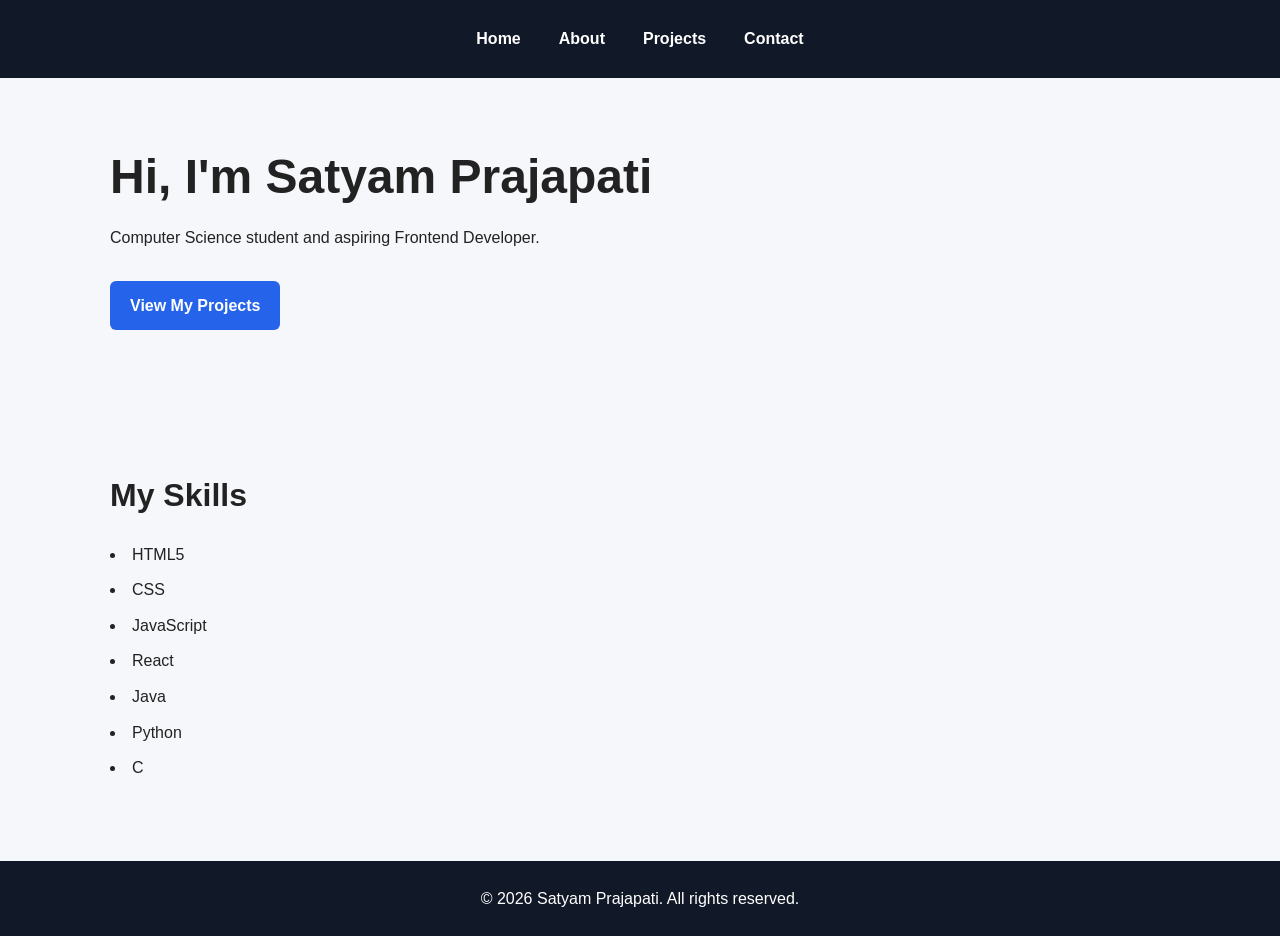
<file: index.html>
<!DOCTYPE html>
<html lang="en">

<head>
    <meta charset="UTF-8">

    <meta name="viewport" content="width=device-width, initial-scale=1.0">

    <meta
        name="description"
        content="Satyam Prajapati's personal portfolio website showcasing skills, projects, and contact information."
    >

    <meta
        name="author"
        content="Satyam Prajapati"
    >

    <title>Satyam Prajapati | Frontend Developer</title>

    <link rel="stylesheet" href="css/style.css">
</head>

<body>

    <header>
        <nav aria-label="Main navigation">
            <a href="index.html">Home</a>
            <a href="about.html">About</a>
            <a href="projects.html">Projects</a>
            <a href="contact.html">Contact</a>
        </nav>
    </header>

    <main>

        <section aria-labelledby="hero-title">

            <h1 id="hero-title">
                Hi, I'm Satyam Prajapati
            </h1>

            <p>
                Computer Science student and aspiring Frontend Developer.
            </p>

            <a href="projects.html">
                View My Projects
            </a>

        </section>

        <section aria-labelledby="skills-title">

            <h2 id="skills-title">My Skills</h2>

            <ul>
                <li>HTML5</li>
                <li>CSS</li>
                <li>JavaScript</li>
                <li>React</li>
                <li>Java</li>
                <li>Python</li>
                <li>C</li>
            </ul>

        </section>

    </main>

    <footer>
        <p>
            &copy; 2026 Satyam Prajapati. All rights reserved.
        </p>
    </footer>

</body>

</html>
</file>
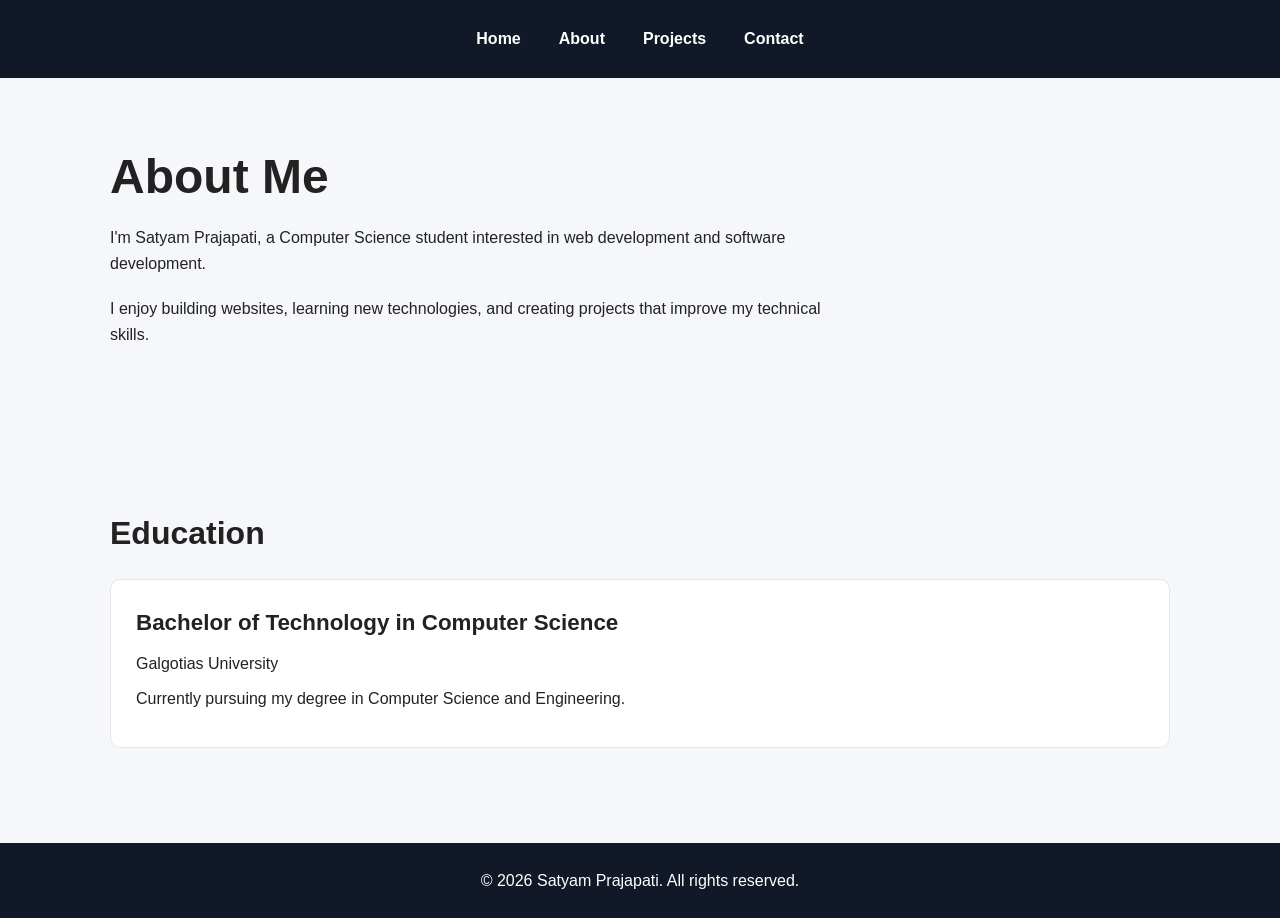
<file: about.html>
<!DOCTYPE html>
<html lang="en">

<head>
    <meta charset="UTF-8">

    <meta name="viewport" content="width=device-width, initial-scale=1.0">

    <meta
        name="description"
        content="Learn more about Satyam Prajapati, a Computer Science student and aspiring Frontend Developer."
    >

    <meta name="author" content="Satyam Prajapati">

    <title>About Me | Satyam Prajapati</title>

    <link rel="stylesheet" href="css/style.css">
</head>

<body>

    <header>
        <nav aria-label="Main navigation">
            <a href="index.html">Home</a>
            <a href="about.html" aria-current="page">About</a>
            <a href="projects.html">Projects</a>
            <a href="contact.html">Contact</a>
        </nav>
    </header>

    <main>

        <section aria-labelledby="about-title">

            <h1 id="about-title">About Me</h1>

            <p>
                I'm Satyam Prajapati, a Computer Science student
                interested in web development and software development.
            </p>

            <p>
                I enjoy building websites, learning new technologies,
                and creating projects that improve my technical skills.
            </p>

        </section>

        <section aria-labelledby="education-title">

            <h2 id="education-title">Education</h2>

            <article>
                <h3>Bachelor of Technology in Computer Science</h3>

                <p>
                    Galgotias University
                </p>

                <p>
                    Currently pursuing my degree in Computer Science and Engineering.
                </p>
            </article>

        </section>

    </main>

    <footer>
        <p>
            &copy; 2026 Satyam Prajapati. All rights reserved.
        </p>
    </footer>

</body>

</html>
</file>
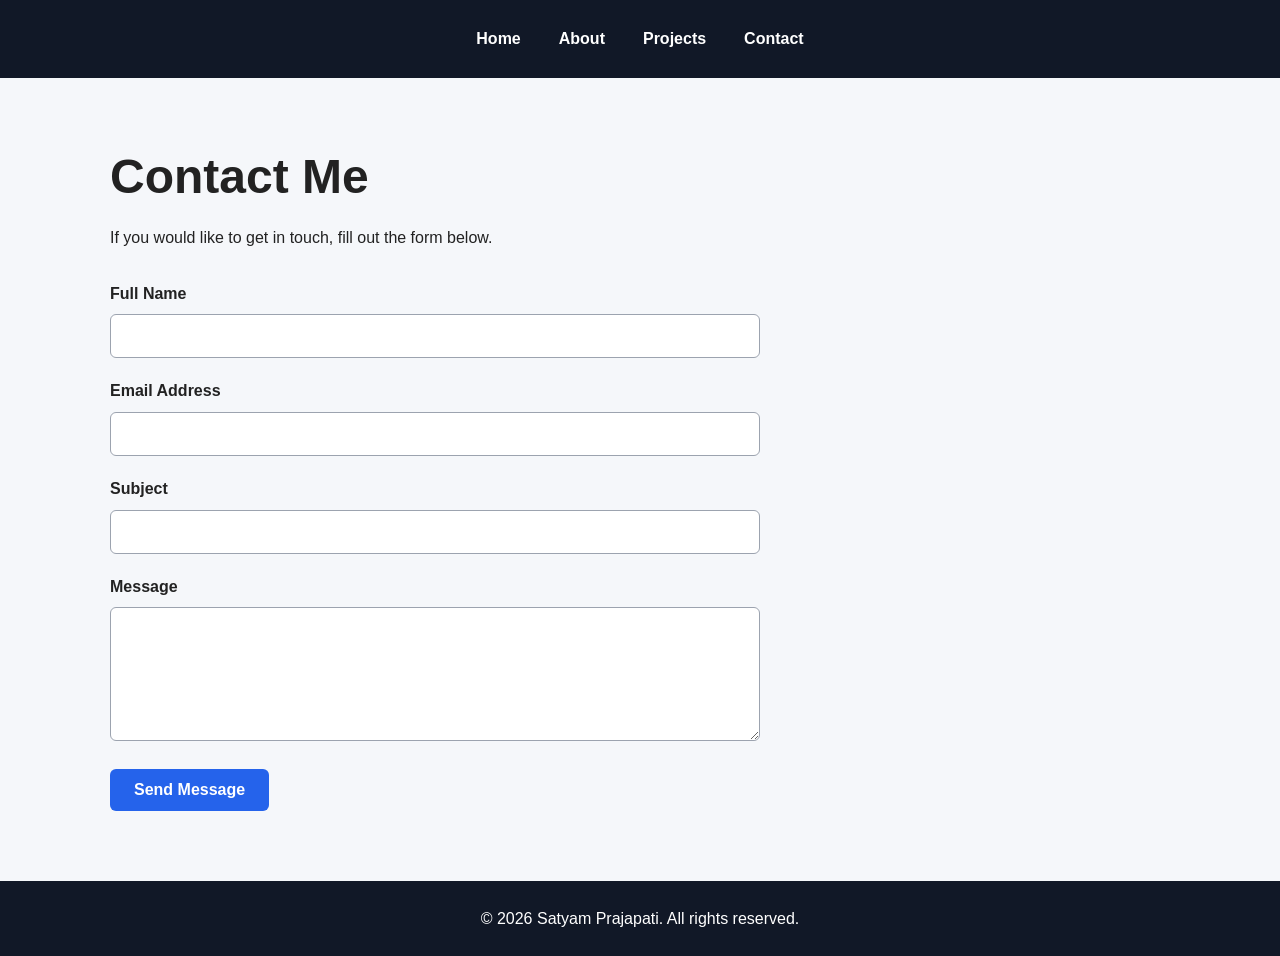
<file: contact.html>
<!DOCTYPE html>
<html lang="en">

<head>
    <meta charset="UTF-8">

    <meta name="viewport" content="width=device-width, initial-scale=1.0">

    <meta
        name="description"
        content="Contact Satyam Prajapati for web development and project-related inquiries."
    >

    <meta name="author" content="Satyam Prajapati">

    <title>Contact | Satyam Prajapati</title>

    <link rel="stylesheet" href="css/style.css">
</head>

<body>

    <header>
        <nav aria-label="Main navigation">
            <a href="index.html">Home</a>
            <a href="about.html">About</a>
            <a href="projects.html">Projects</a>
            <a href="contact.html" aria-current="page">Contact</a>
        </nav>
    </header>

    <main>

        <section aria-labelledby="contact-title">

            <h1 id="contact-title">Contact Me</h1>

            <p>
                If you would like to get in touch, fill out the form below.
            </p>

            <form action="#" method="post">

                <div>
                    <label for="name">Full Name</label>

                    <input
                        type="text"
                        id="name"
                        name="name"
                        autocomplete="name"
                        required
                    >
                </div>

                <div>
                    <label for="email">Email Address</label>

                    <input
                        type="email"
                        id="email"
                        name="email"
                        autocomplete="email"
                        required
                    >
                </div>

                <div>
                    <label for="subject">Subject</label>

                    <input
                        type="text"
                        id="subject"
                        name="subject"
                        required
                    >
                </div>

                <div>
                    <label for="message">Message</label>

                    <textarea
                        id="message"
                        name="message"
                        rows="6"
                        required
                    ></textarea>
                </div>

                <button type="submit">
                    Send Message
                </button>

            </form>

        </section>

    </main>

    <footer>
        <p>
            &copy; 2026 Satyam Prajapati. All rights reserved.
        </p>
    </footer>

</body>

</html>
</file>
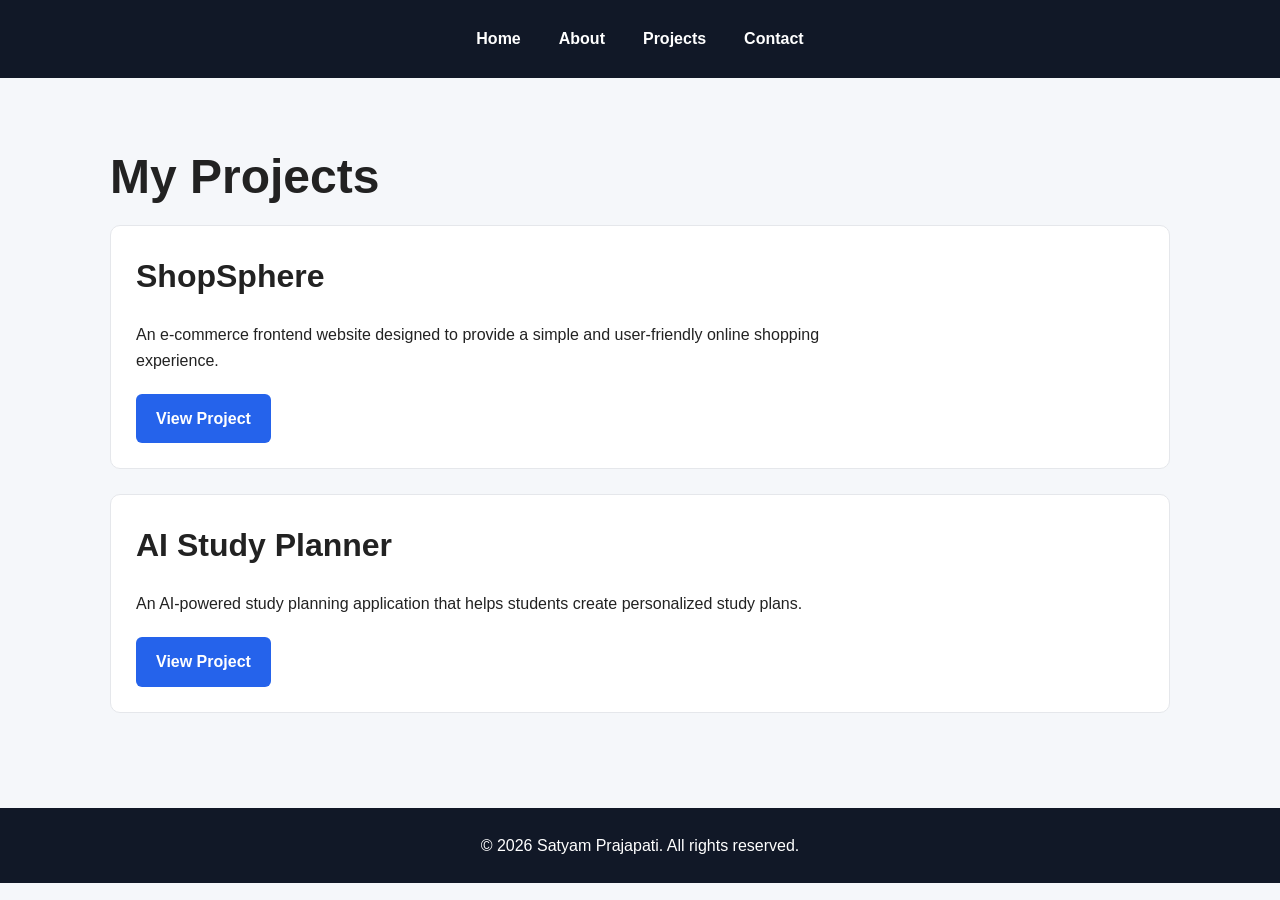
<file: projects.html>
<!DOCTYPE html>
<html lang="en">

<head>
    <meta charset="UTF-8">

    <meta name="viewport" content="width=device-width, initial-scale=1.0">

    <meta
        name="description"
        content="View Satyam Prajapati's web development projects and technical work."
    >

    <meta name="author" content="Satyam Prajapati">

    <title>Projects | Satyam Prajapati</title>

    <link rel="stylesheet" href="css/style.css">
</head>

<body>

    <header>
        <nav aria-label="Main navigation">
            <a href="index.html">Home</a>
            <a href="about.html">About</a>
            <a href="projects.html" aria-current="page">Projects</a>
            <a href="contact.html">Contact</a>
        </nav>
    </header>

    <main>

        <section aria-labelledby="projects-title">

            <h1 id="projects-title">My Projects</h1>

            <article>
                <h2>ShopSphere</h2>

                <p>
                    An e-commerce frontend website designed to provide
                    a simple and user-friendly online shopping experience.
                </p>

                <a
                    href="https://github.com/satyamPrajapati96/ShopSphere"
                    target="_blank"
                    rel="noopener noreferrer"
                    aria-label="View ShopSphere project on GitHub"
                >
                    View Project
                </a>
            </article>

            <article>
                <h2>AI Study Planner</h2>

                <p>
                    An AI-powered study planning application that helps
                    students create personalized study plans.
                </p>

                <a
                    href="https://github.com/satyamPrajapati96/ai-study-planner"
                    target="_blank"
                    rel="noopener noreferrer"
                    aria-label="View AI Study Planner project on GitHub"
                >
                    View Project
                </a>
            </article>

        </section>

    </main>

    <footer>
        <p>
            &copy; 2026 Satyam Prajapati. All rights reserved.
        </p>
    </footer>

</body>

</html>
</file>
<file: css/style.css>
/* =========================
   Global Styles
========================= */

* {
    margin: 0;
    padding: 0;
    box-sizing: border-box;
}

html {
    scroll-behavior: smooth;
}

body {
    font-family: Arial, sans-serif;
    line-height: 1.6;
    background-color: #f5f7fa;
    color: #222;
}

/* =========================
   Header & Navigation
========================= */

header {
    background-color: #111827;
    padding: 18px 20px;
}

nav {
    max-width: 1100px;
    margin: auto;

    display: flex;
    justify-content: center;
    align-items: center;
    gap: 30px;
}

nav a {
    color: #ffffff;
    text-decoration: none;
    font-weight: 600;
    padding: 8px 4px;
}

nav a:hover,
nav a:focus {
    text-decoration: underline;
}

nav a:focus-visible,
a:focus-visible,
button:focus-visible,
input:focus-visible,
textarea:focus-visible {
    outline: 3px solid #2563eb;
    outline-offset: 3px;
}

/* =========================
   Main Content
========================= */

main {
    max-width: 1100px;
    margin: 0 auto;
    min-height: 75vh;
}

section {
    padding: 70px 20px;
}

h1 {
    font-size: 3rem;
    line-height: 1.2;
    margin-bottom: 20px;
}

h2 {
    font-size: 2rem;
    margin-bottom: 20px;
}

h3 {
    font-size: 1.4rem;
    margin-bottom: 10px;
}

p {
    max-width: 750px;
    margin-bottom: 20px;
}

/* =========================
   Buttons & Links
========================= */

section a {
    display: inline-block;
    background-color: #2563eb;
    color: #ffffff;
    padding: 12px 20px;
    margin-top: 10px;
    border-radius: 6px;
    text-decoration: none;
    font-weight: 600;
}

section a:hover {
    background-color: #1d4ed8;
}

/* =========================
   Skills
========================= */

ul {
    list-style-position: inside;
    margin-top: 15px;
}

li {
    margin-bottom: 10px;
}

/* =========================
   Projects
========================= */

article {
    background-color: #ffffff;
    padding: 25px;
    margin-bottom: 25px;
    border-radius: 10px;
    border: 1px solid #e5e7eb;
}

article p {
    margin-bottom: 10px;
}

/* =========================
   Contact Form
========================= */

form {
    max-width: 650px;
    margin-top: 30px;
}

form div {
    margin-bottom: 20px;
}

label {
    display: block;
    font-weight: 600;
    margin-bottom: 8px;
}

input,
textarea {
    width: 100%;
    padding: 12px;
    font-size: 1rem;
    font-family: inherit;

    border: 1px solid #9ca3af;
    border-radius: 6px;
    background-color: #ffffff;
}

textarea {
    resize: vertical;
}

button {
    border: none;
    background-color: #2563eb;
    color: #ffffff;
    padding: 12px 24px;
    border-radius: 6px;

    font-size: 1rem;
    font-weight: 600;
    cursor: pointer;
}

button:hover {
    background-color: #1d4ed8;
}

/* =========================
   Footer
========================= */

footer {
    background-color: #111827;
    color: #ffffff;
    text-align: center;
    padding: 25px 20px;
}

footer p {
    margin: 0 auto;
}

/* =========================
   Responsive Design
========================= */

@media (max-width: 600px) {

    nav {
        flex-direction: column;
        gap: 10px;
    }

    section {
        padding: 50px 20px;
    }

    h1 {
        font-size: 2.2rem;
    }

    h2 {
        font-size: 1.7rem;
    }
}
</file>
